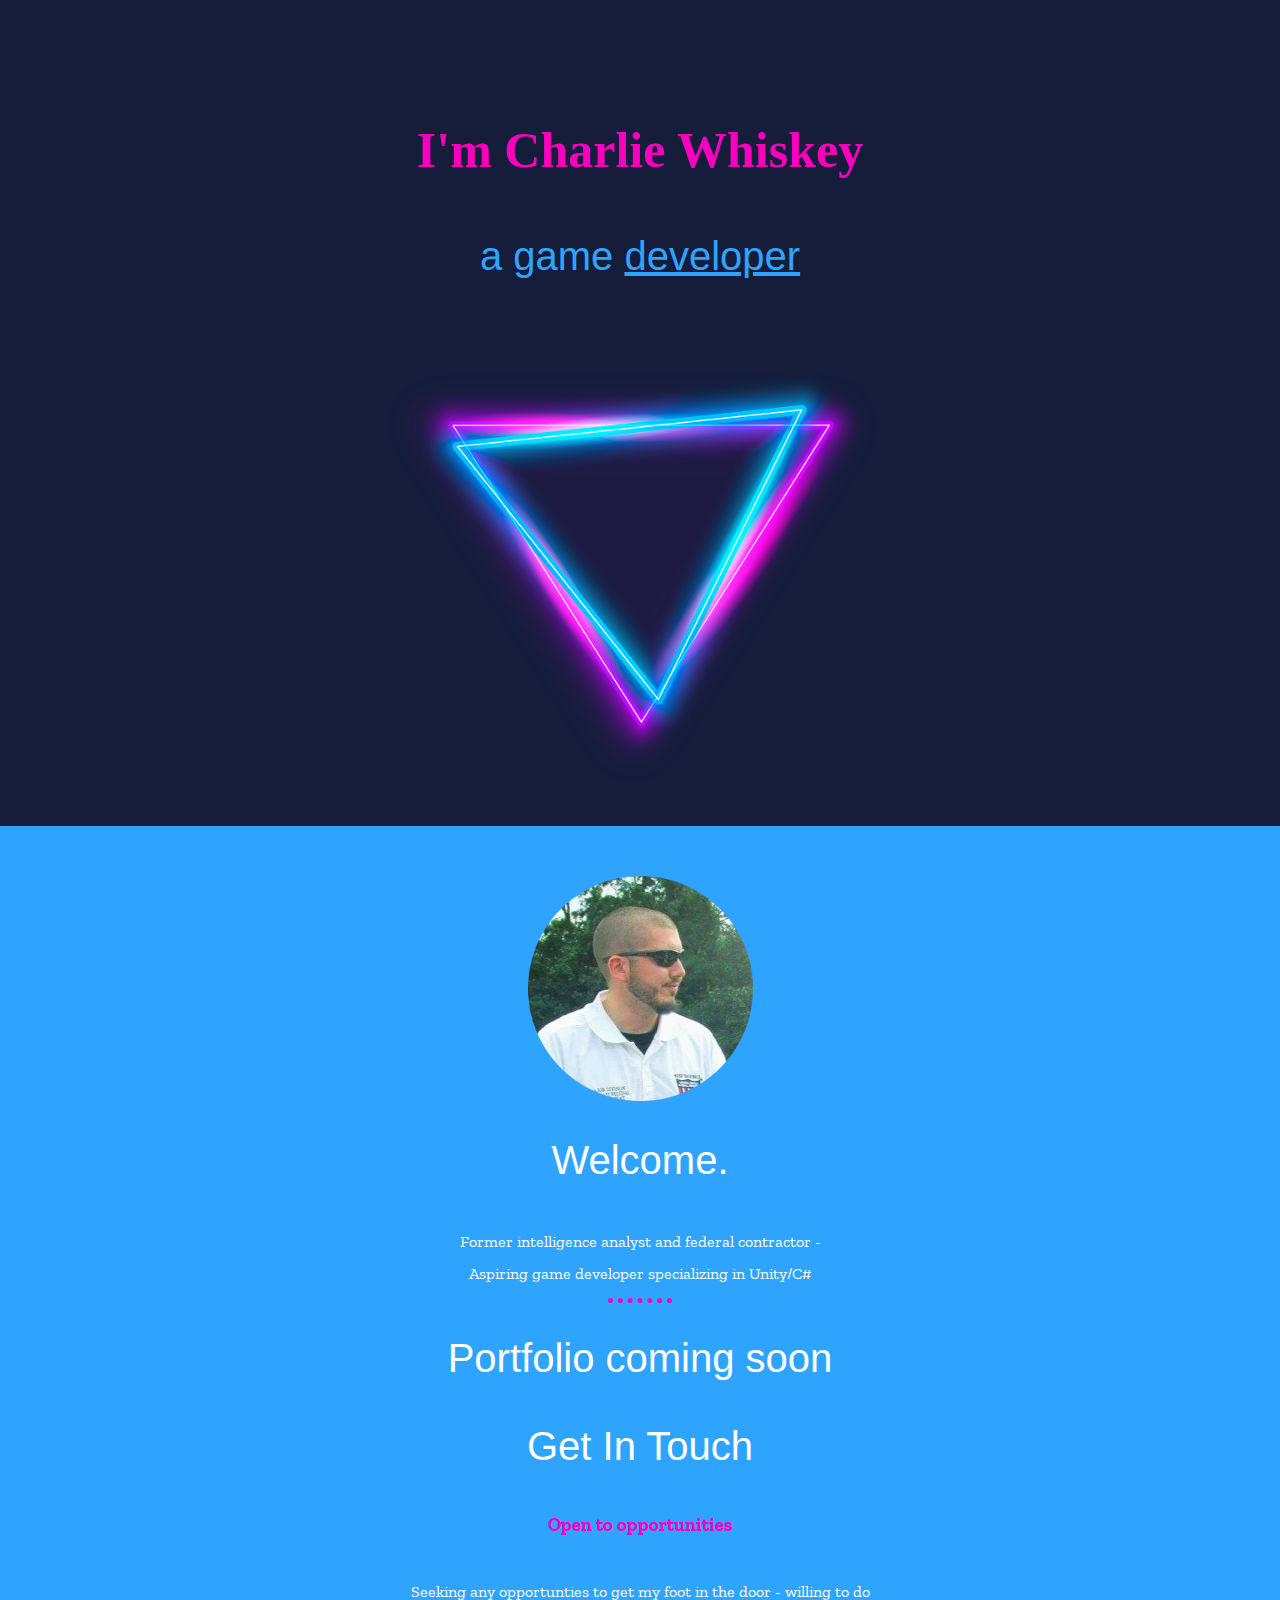
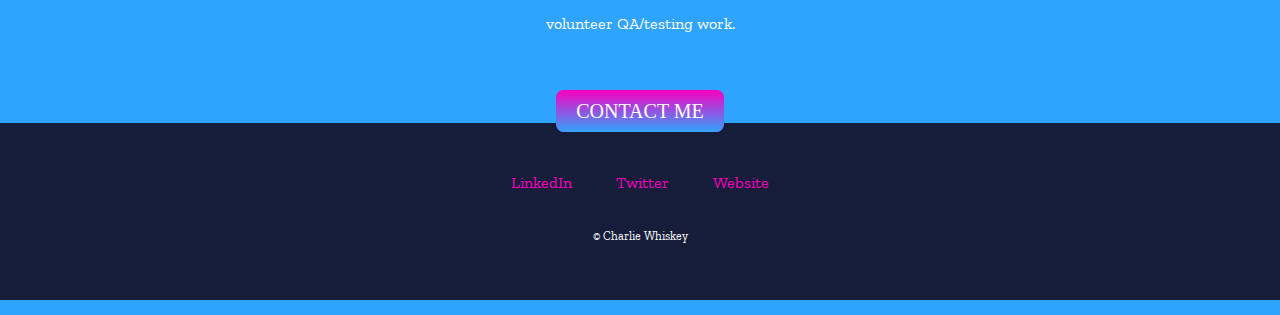
<file: index.html>
<!DOCTYPE html>
<html lang="en" dir="ltr">

<head>
  <meta charset="utf-8">
  <title>Charlie Whiskey</title>
  <link rel="stylesheet" href="css/styles.css">
  <link rel="icon" href="images/favicon.ico">
  <link rel="preconnect" href="https://fonts.googleapis.com">
  <link rel="preconnect" href="https://fonts.gstatic.com" crossorigin>
  <link href="https://fonts.googleapis.com/css2?family=Permanent+Marker&family=Zilla+Slab:wght@700&display=swap" rel="stylesheet">
</head>

<body>
  <div class="top-container">
    <! -- img class="top-sun" src="images/sun.png" alt="Sun"--> 
    <h1>I'm Charlie Whiskey</h1>
    <h2>a game <span class="pro">developer</span></h2>
    <! -- img class="bottom-sun" src="images/sun.png" alt="Sun"--> 
    <img src="images/retro.png" alt="retro" height="500" width="500">
  </div>
    <div class="middle-container">
      <div class="profile">
        <img src="images/chris_pic-modified.png" alt="Chris" height="225" width="225">
        <h2>Welcome.</h2>
        <p class="intro">Former intelligence analyst and federal contractor - Aspiring game developer specializing in Unity/C#</p>
      </div>
      <hr>
      <div class="skills">
        <h2>Portfolio coming soon</h2>
      <div class="contact-me">
        <h2>Get In Touch</h2>
        <h3>Open to opportunities</h3>
        <p class="contact-message">Seeking any opportunties to get my foot in the door - willing to do volunteer QA/testing work.</p>
        <a class="btn" href="mailto:thecharliewhiskey@gmail.com">CONTACT ME</a>
      </div>
    </div>


    <div class="bottom-container">
      <a class="footer-link" href="https://www.linkedin.com/in/christopher-woodard-5aa31b87/">LinkedIn</a>
      <a class="footer-link" href="https://twitter.com/charliewhiskeey">Twitter</a>
      <a class="footer-link" href="">Website</a>
      <p class="copyright">© Charlie Whiskey</p>
    </div>

</body>

</html>
</file>
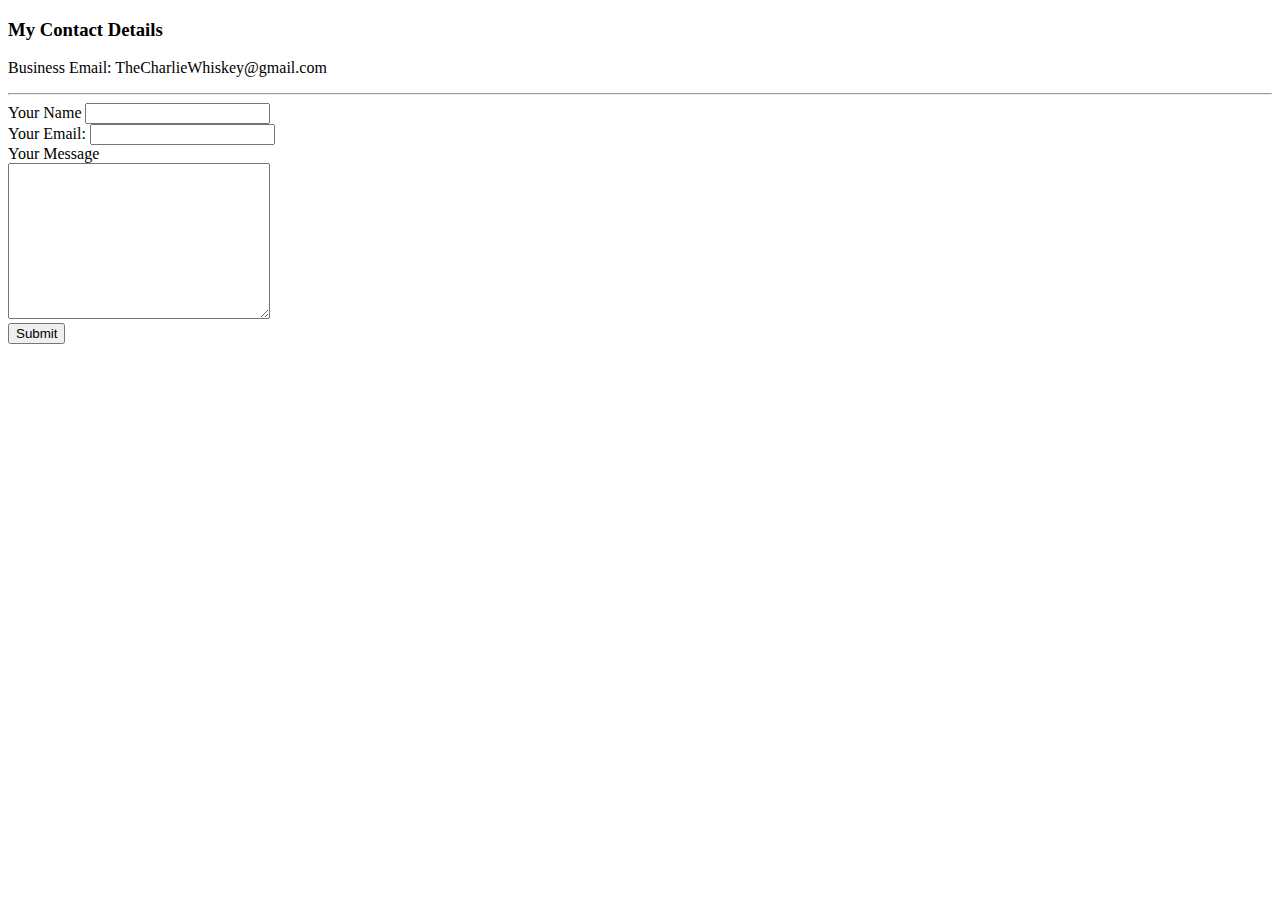
<file: contact.html>
<!DOCTYPE html>
<html lang="en" dir="ltr">
  <head>
    <meta charset="utf-8">
    <title>♠ Contact Me ♠</title>
  </head>
  <body>
    <h3>My Contact Details</h3>
  <p>
  Business Email: TheCharlieWhiskey@gmail.com
  </p>
  <hr />
    <form class="" action=mailto:thecharliewhiskey@gmail.com method="post" enctype="text/plain">
      <label>Your Name</label>
      <input type="text" name="yourName" value="">
      <br />
      <label>Your Email:</label>
      <input type="email" name="yourEmail" value="">
      <br />
      <label>Your Message</label><br />
      <textarea name="yourMessage" cols="30" rows="10"></textarea>
      <br />
      <input type="submit" name="">
    </form>
  </body>
</html>
</file>
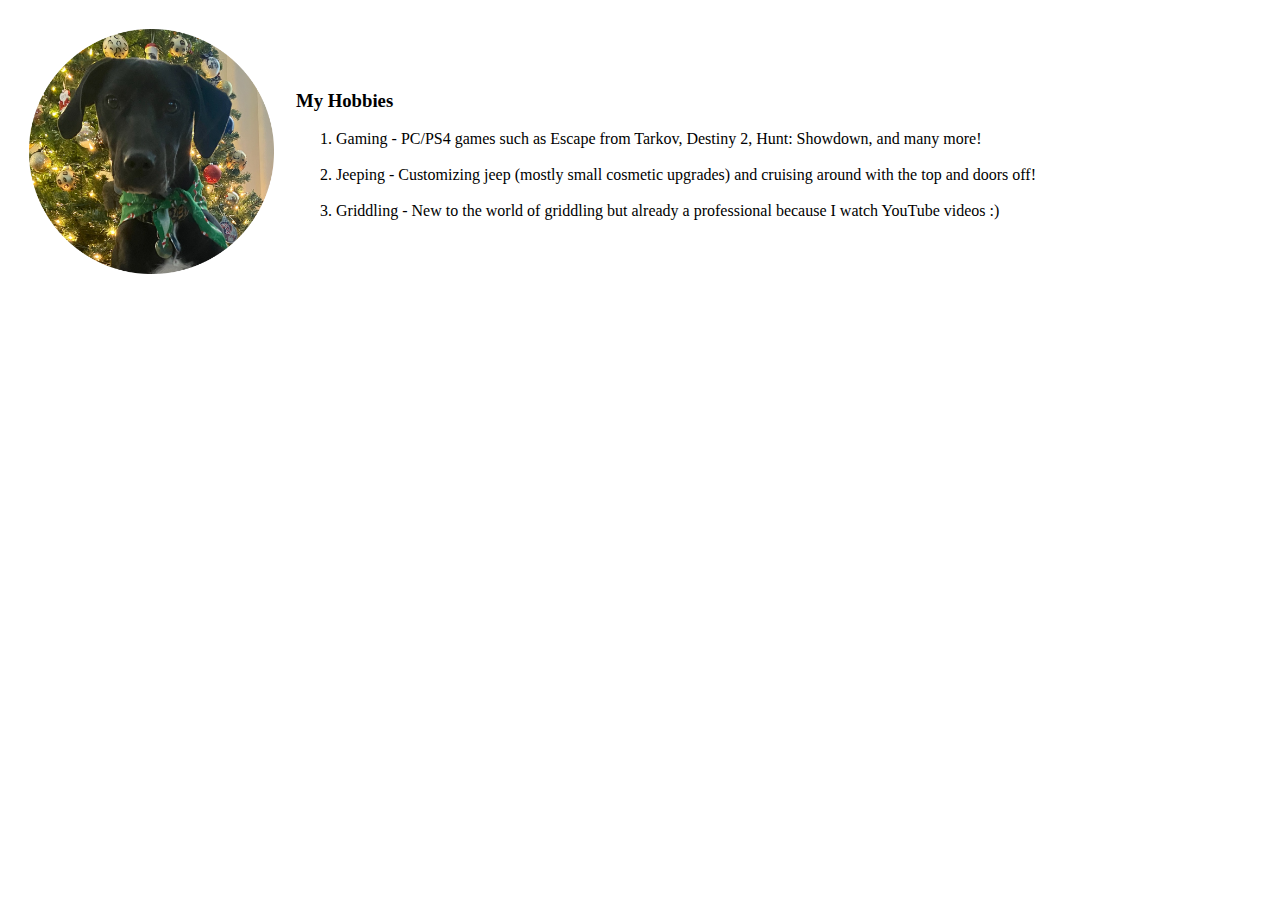
<file: hobbies.html>
<!DOCTYPE html>
<html lang="en" dir="ltr">
  <head>
    <meta charset="utf-8">
    <title>♠ My Hobbies ♠</title>
  </head>
  <body>
    <table cellspacing="20">
      <tr>
        <td>
          <img src="ellie.png" width="245" height="245">
        <td>
          <h3>My Hobbies </h3>
          <ol>
          <li>Gaming - PC/PS4 games such as Escape from Tarkov, Destiny 2, Hunt: Showdown, and many more!</li><br>
          <li>Jeeping - Customizing jeep (mostly small cosmetic upgrades) and cruising around with the top and doors off!</li><br>
          <li>Griddling - New to the world of griddling but already a professional because I watch YouTube videos :)</li>
        </ol>
        </td>
      </tr>
    </table>
  </body>
</html>
</file>
<file: css/styles.css>
body {
  margin: 0;
  text-align: center;
  font-family: 'Zilla Slab', serif;
  color: #2FA4FF;
}

h1 {
  margin-top: 0;
  font-family: "Permanent Marker", cursive;
  font-size: 3.125rem;
  line-height: 2;
  color: #F900BF;
}

h2 {
  font-family: 'Montserrat', sans-serif;
  font-size: 2.5rem;
  font-weight: normal;
  padding-bottom: 10px;
}

h3 {
  font-family: 'Montserrat' sans-serif;
  color: #F900BF;
}

hr {
  border-style: none;
  border-top-style: dotted;
  border-width: 5px;
  width: 5%;
  border-color: #F900BF;
}



a {
  color: #F900BF;
  font-family: 'Montserrat' sans-serif;
  margin: 10px 20px;
  text-decoration: none;


}

a:hover {
  color: white;


}

.top-container {
  background-color: #151D3B;
  position: relative;
  padding-top: 100px;
}

.middle-container {
  padding-top: 50px;
  padding-bottom: 15px;
  background-color: #2FA4FF;
  color: white;
}

.bottom-container {
  background-color: #151D3B;
  padding: 50px 0 20px;
}

.skill-row {
  width: 50%;
  margin: 100px auto 100px auto;
  text-align: left;

}

p {
  line-height: 2;


}

.pro {
  text-decoration: underline;
}

.intro {
  width: 30%;
  margin: auto;


}

.top-sun {
  position: absolute;
  right: 300px;
  top: 50px;
  height: 75px;
  width: 75px;
}

.bottom-sun {
  position: absolute;
  left: 300px;
  bottom: 535px;
  height: 75px;
  width: 75px;
}

.skillCoding {
  width: 35%;
  float: left;
  margin-right: 30px;
}

.skillPython {
  width: 35%;
  float: right;
  margin-left: 30px;
}

.contact-message {
  width: 40%;
  margin: 40px auto 60px;


}

.copyright {
  color: white;
  font-size: 0.75rem;
  padding: 20px 0;


}

.btn {
  background: #F900BF;
  background-image: -webkit-linear-gradient(top, #F900BF, #2FA4FF);
  background-image: -moz-linear-gradient(top, #F900BF, #2FA4FF);
  background-image: -ms-linear-gradient(top, #F900BF, #2FA4FF);
  background-image: -o-linear-gradient(top, #F900BF, #2FA4FF);
  background-image: linear-gradient(to bottom, #F900BF, #2FA4FF);
  -webkit-border-radius: 8;
  -moz-border-radius: 8;
  border-radius: 8px;
  font-family: 'Montserrat';
  color: #ffffff;
  font-size: 20px;
  padding: 10px 20px 10px 20px;
  text-decoration: none;
}

.btn:hover {
  background: gold;
  background-image: -webkit-linear-gradient(top, gold, gold);
  background-image: -moz-linear-gradient(top, gold, gold);
  background-image: -ms-linear-gradient(top, gold, gold);
  background-image: -o-linear-gradient(top, gold, gold);
  background-image: linear-gradient(to bottom, gold, gold);
  text-decoration: none;
}
</file>
